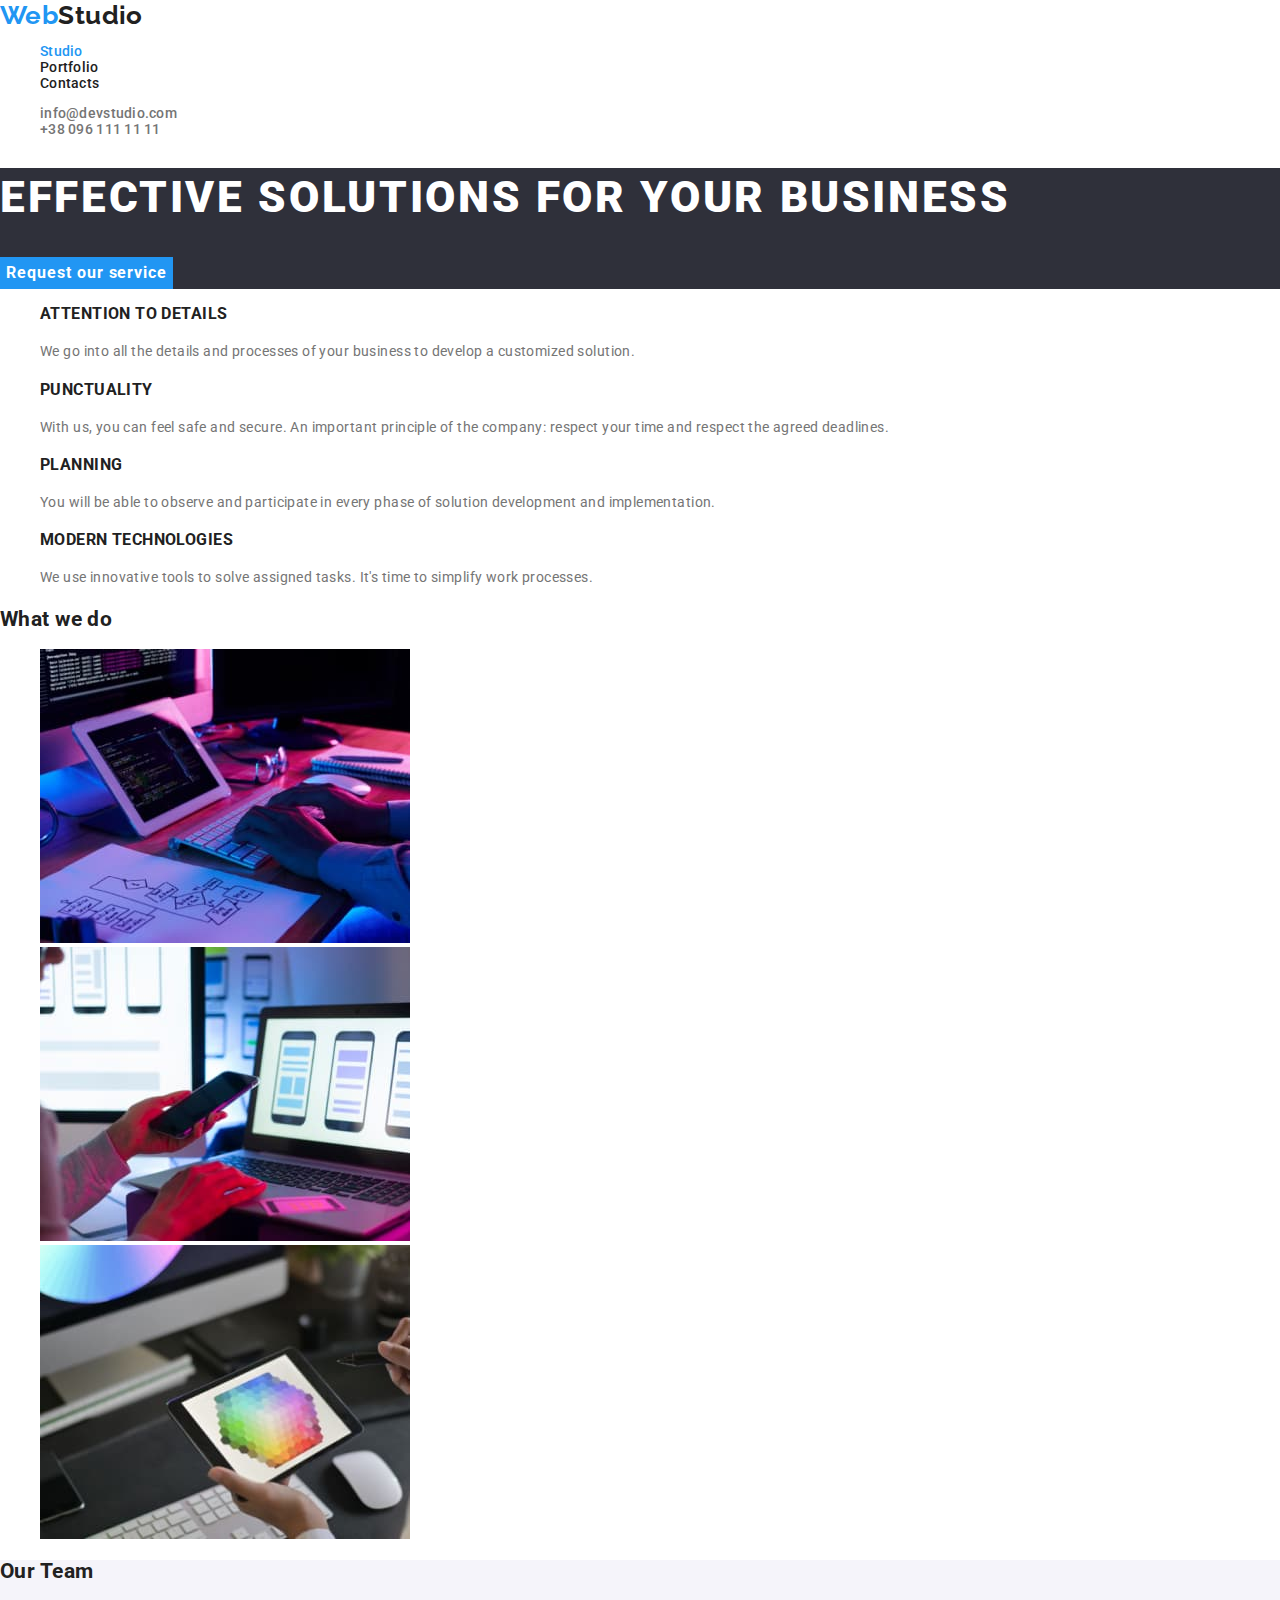
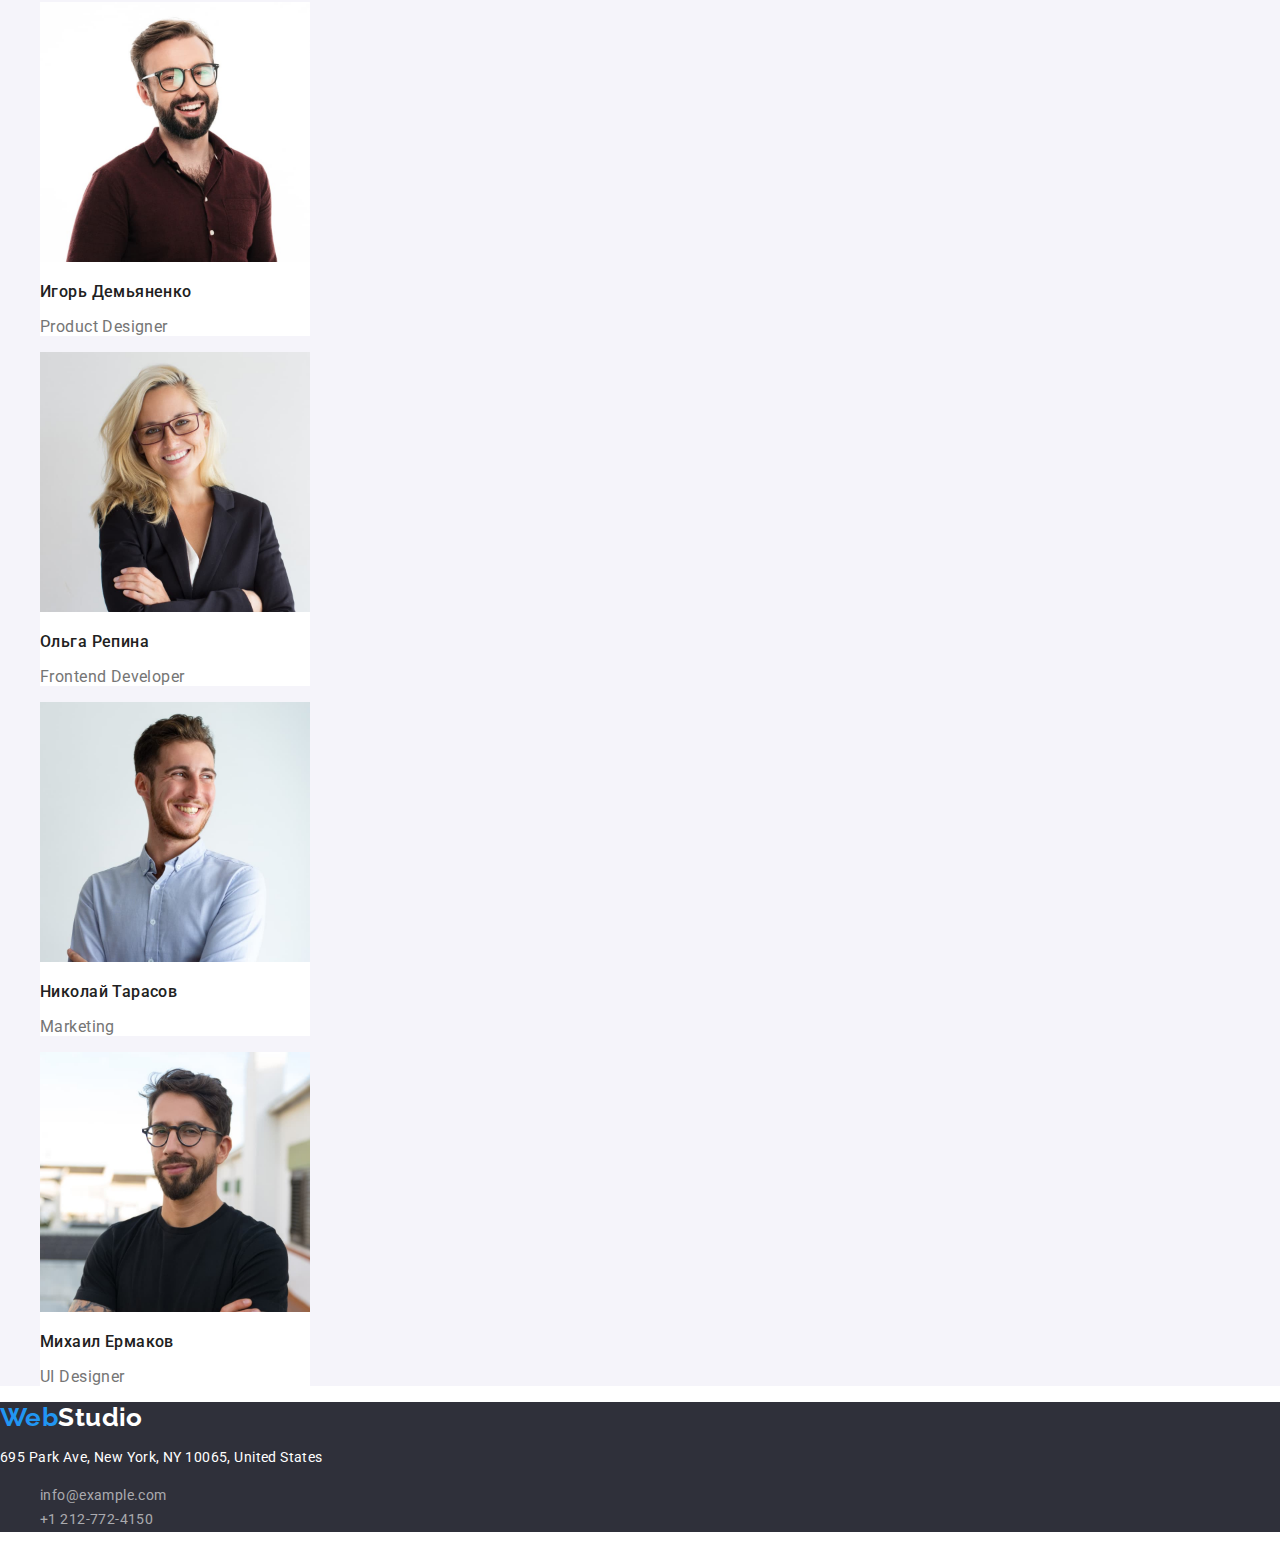
<file: index.html>
<!DOCTYPE html>
<html lang="en">
  <head>
    <meta charset="UTF-8" />
    <meta http-equiv="X-UA-Compatible" content="IE=edge" />
    <meta name="viewport" content="width=device-width, initial-scale=1.0" />
    <title>Document</title>
    <link rel="preconnect" href="https://fonts.googleapis.com">
    <link rel="preconnect" href="https://fonts.gstatic.com" crossorigin>
    <link href="https://fonts.googleapis.com/css2?family=Raleway:wght@700&family=Roboto:wght@400;500;700;900&display=swap" rel="stylesheet">
    <link
      rel="stylesheet"
      href="https://cdnjs.cloudflare.com/ajax/libs/modern-normalize/1.0.0/modern-normalize.min.css"
    />
    <link rel="stylesheet" href="./css/styles.css">
  </head>
  <body>
    <!--Page Header-->
    <header class="header">
      <nav>
        <a href="/" class="logo header-link">
            Web<span class="logo-1">Studio</span>
        </a>
        <ul class="nav-site">
          <li class="list"><a href="./index.html" class="link active">Studio</a></li>
          <li class="list"><a href="./portfolio.html" class="link">Portfolio</a></li>
          <li class="list"><a href="/contacts.html" class="link">Contacts</a></li>
        </ul>
      </nav>

        <ul>
            <li class="header-list list"><a href="" class="link">info@devstudio.com</a></li>
            <li class="header-list list"><a href="" class="link">+38 096 111 11 11</a></li>
        </ul>
    </header>

    <main>
        <section class="hero">
          <h1 class="hero-heading">EFFECTIVE SOLUTIONS FOR YOUR BUSINESS</h1>
            <button type="button" class="button-current">
                Request our service
            </button>
        </section>

      <section class="definition-section">
        <h2 class="visually-hidden">What defines us</h2>
        <ul>
          <li class="definition-list list">
            <h3 class="definition-name">Attention to details</h3>
            <p class="definition-about">
              We go into all the details and processes of your business to
              develop a customized solution.
            </p>
          </li>
          <li class="definition-list list">
            <h3 class="definition-name">Punctuality</h3>
            <p class="definition-about">
              With us, you can feel safe and secure. An important principle of
              the company: respect your time and respect the agreed deadlines.
            </p>
          </li>
          <li class="definition-list list">
            <h3 class="definition-name">Planning</h3>
            <p class="definition-about">
              You will be able to observe and participate in every phase of
              solution development and implementation.
            </p>
          </li>
          <li class="definition-list list">
            <h3 class="definition-name">Modern Technologies</h3>
            <p class="definition-about">
              We use innovative tools to solve assigned tasks. It's time to
              simplify work processes.
            </p>
          </li>
        </ul>
      </section>
      <section class="section">
        <h2 class="section title">What we do</h2>
        <ul>
          <li class="list">
            <!--image-->
            <img 
                src="./images/box 1.jpg" 
                alt="box" 
                width="370">
          </li>
          <li class="list">
            <!--image-->
            <img 
                src="./images/box 2.jpg" 
                alt="box" 
                width="370">
          </li>
          <li class="list">
            <!--image-->
            <img 
                src="./images/box 3.jpg" 
                alt="box" 
                width="370">
          </li>
        </ul>
      </section>
      <section class="team section">
        <h2 class="section title">Our Team</h2>
        <ul>
          <li class="list">
            <!--image-->
            <div class="box">
            <img 
                src="./images/portrait-1.jpg" 
                alt="portrait-1" 
                width="270">
            <h3 lang="ru" class="team-name">Игорь Демьяненко</h3>
            <p class="team-position">Product Designer</p>
            </div>
          </li>
          <li class="list">
            <!--image-->
            <div class="box">
            <img 
                src="./images/portrait-2.jpg" 
                alt="portrait-2" 
                width="270">
            <h3 lang="ru" class="team-name">Ольга Репина</h3>
            <p class="team-position">Frontend Developer</p>
            </div>
          </li>
          <li class="list">
            <!--image-->
            <div class="box">
            <img 
                src="./images/portrait-3.jpg" 
                alt="portrait-3" 
                width="270">
            <h3 lang="ru" class="team-name">Николай Тарасов</h3>
            <p class="team-position">Marketing</p>
            </div>
          </li>
          <li class="list">
            <!--image-->
            <div class="box">
            <img 
                src="./images/portrait-4.jpg" 
                alt="portrait-4" 
                width="270">
            <h3 lang="ru" class="team-name">Михаил Ермаков</h3>
            <p class="team-position">UI Designer</p>
            </div>
          </li>
        </ul>
      </section>
    </main>

    <footer class="footer">
      <a href="/" class="logo footer-link">Web<span class="logo-2">Studio</span></a>
      <address>
        <p class="address"> 
          695 Park Ave, New York, NY 10065,
          United States
        </p>
        <ul>
            <li class="list"><a href="mailto:info@example.com" class="address-link">info@example.com</a></li>
            <li class="list"><a href="tel:+12127724150" class="address-link">+1 212-772-4150</a></li>
        </ul>  
      </address>
    </footer>
  </body>
</html>
</file>
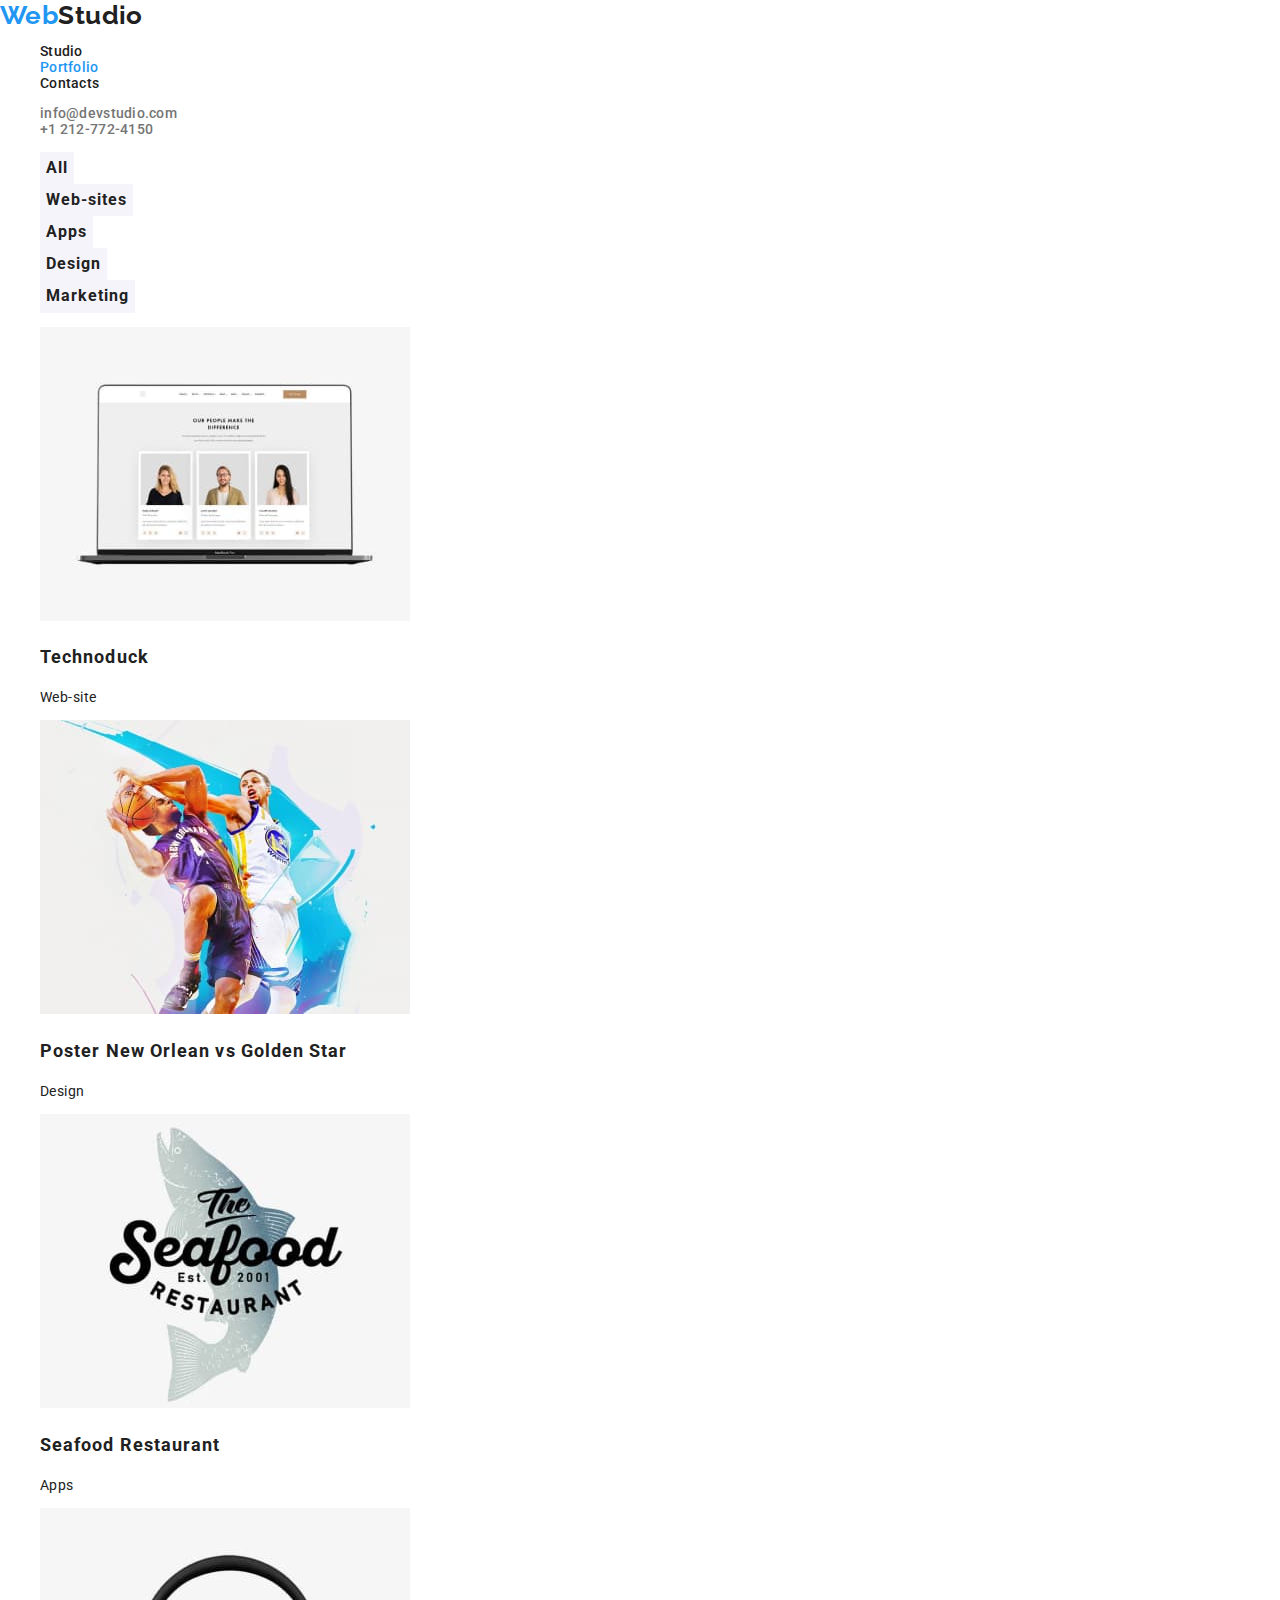
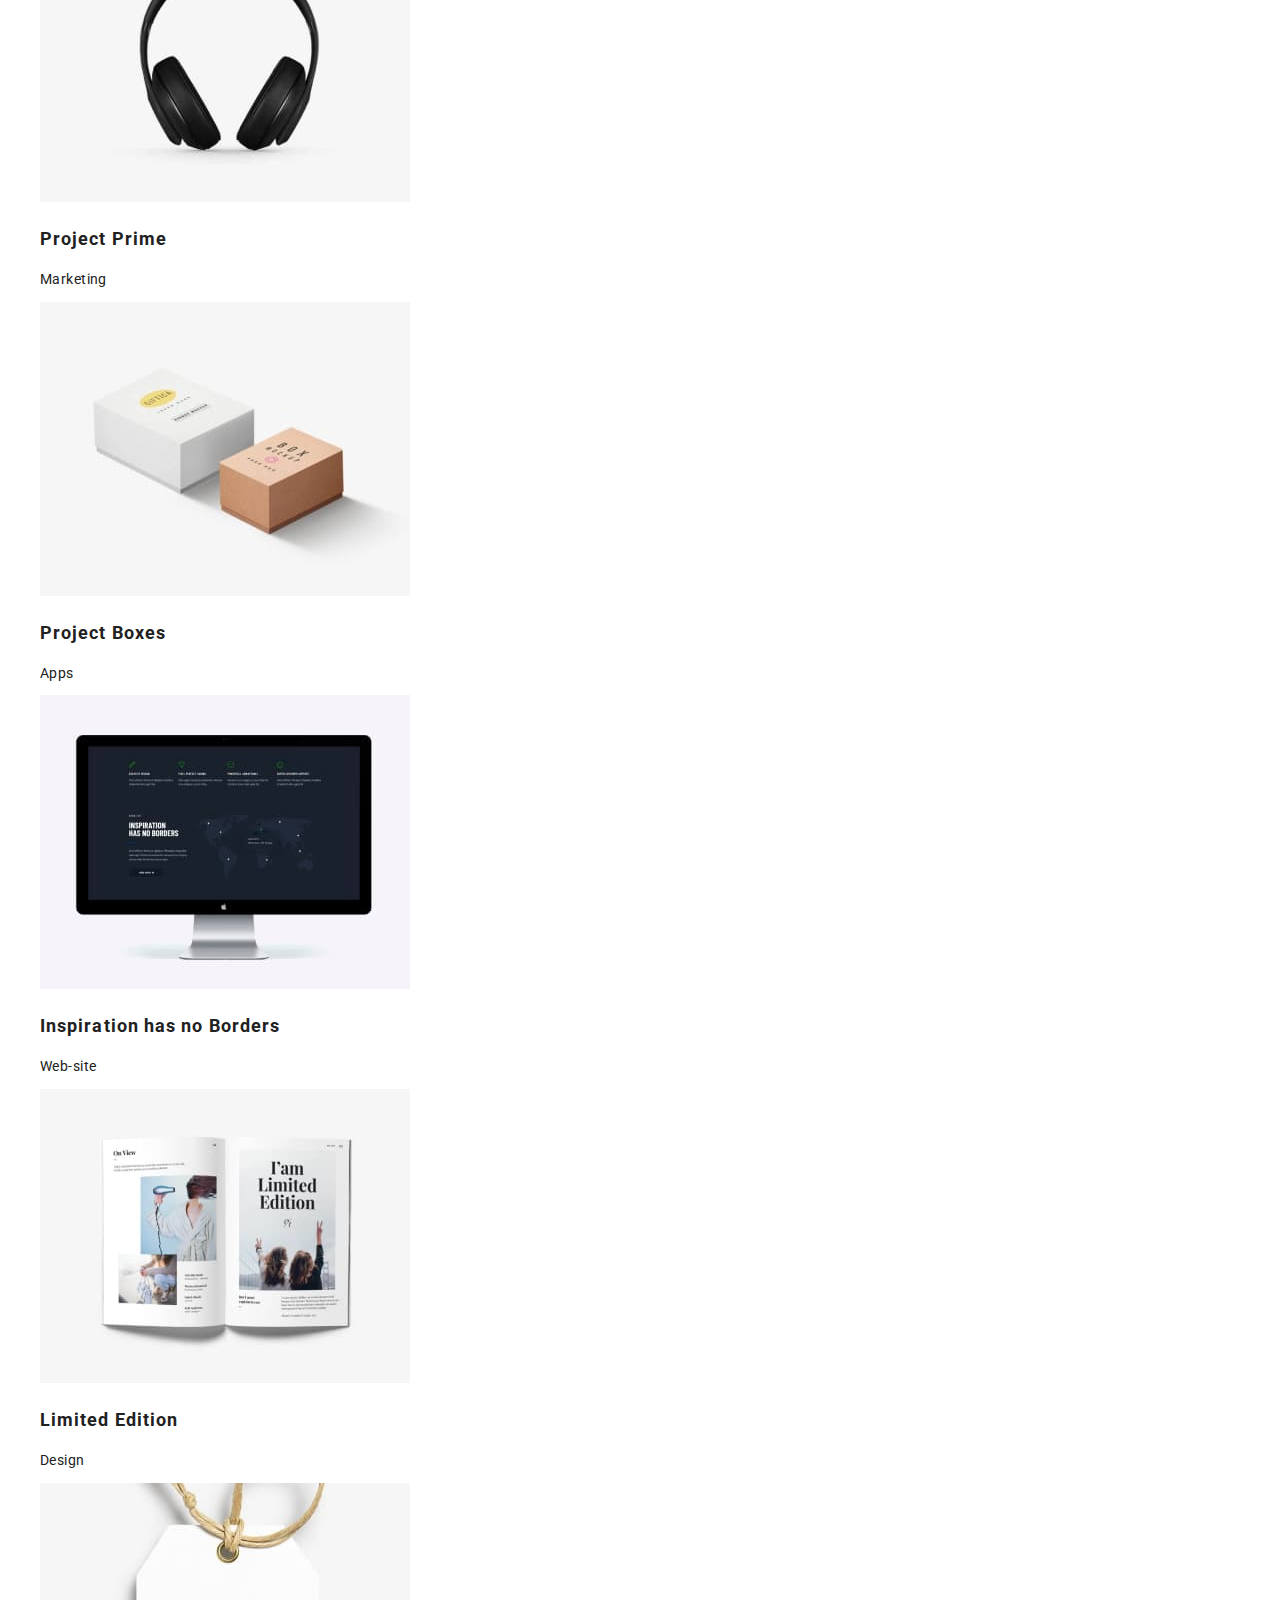
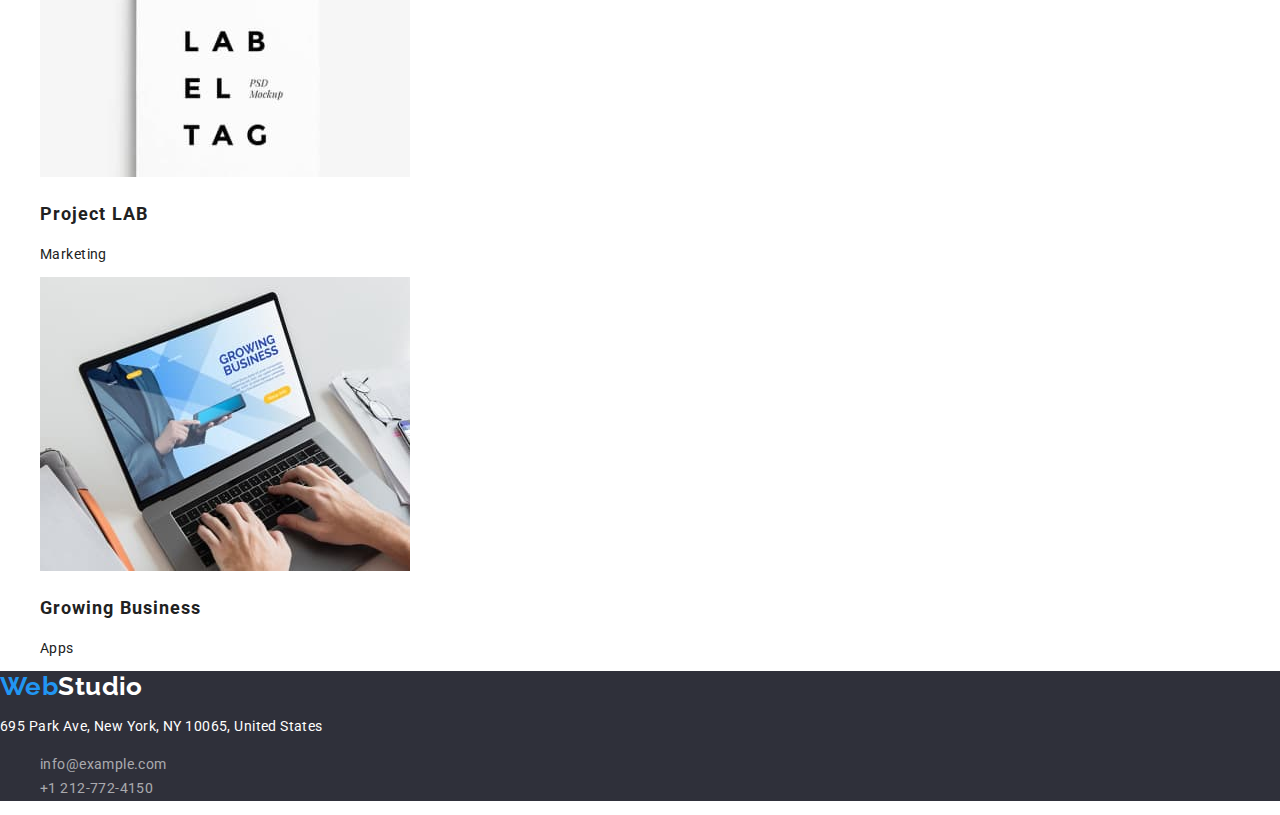
<file: portfolio.html>
<!DOCTYPE html>
<html lang="en">
<head>
    <meta charset="UTF-8">
    <meta http-equiv="X-UA-Compatible" content="IE=edge">
    <meta name="viewport" content="width=device-width, initial-scale=1.0">
    <title>Document</title>
    <link rel="preconnect" href="https://fonts.googleapis.com">
    <link rel="preconnect" href="https://fonts.gstatic.com" crossorigin>
    <link href="https://fonts.googleapis.com/css2?family=Raleway:wght@700&family=Roboto:wght@400;500;700;900&display=swap" rel="stylesheet">
    <link
      rel="stylesheet"
      href="https://cdnjs.cloudflare.com/ajax/libs/modern-normalize/1.0.0/modern-normalize.min.css"
    />
    <link rel="stylesheet" href="./css/styles.css">
</head>
<body>
    <header class="header">
        <nav>
          <a href="/" class="logo header-link">
            Web<span class="logo-1">Studio</span>
          </a>
          <ul class="nav-site">
            <li class="list"><a href="./index.html" class="link">Studio</a></li>
            <li class="list"><a href="./portfolio.html" class="link active">Portfolio</a></li>
            <li class="list"><a href="/contacts.html" class="link">Contacts</a></li>
          </ul>
        </nav>
  
          <ul>
              <li class="header-list list"><a href="" class="link">info@devstudio.com</a></li>
              <li class="header-list list"><a href="" class="link">+1 212-772-4150</a></li>
          </ul>
    </header>

    <main>
        <section>
            <h1 class="visually-hidden">Portfolio</h1>
            <!--buttons--> 
            <ul>
                <li class="portfolio-list list">
                    <button type="button" class="button">All</button>
                </li>
                <li class="portfolio-list list">
                    <button type="button" class="button">Web-sites</button>
                </li>
                <li class="portfolio-list list">
                    <button type="button" class="button">Apps</button>
                </li>
                <li class="portfolio-list list">
                    <button type="button" class="button">Design</button>
                </li>
                <li class="portfolio-list list">
                    <button type="button" class="button">Marketing</button>
                </li>
            </ul>
            <!--images-->
            <ul>
                <li class="list">
                    <img src="./images/portfolio-1-1.jpg" alt="Portfolio">
                    <h2 class="portfolio-title">Technoduck</h2>
                    <p class="portfolio-about">Web-site</p>
                </li>
                <li class="list">
                    <img src="./images/portfolio-1-2.jpg" alt="Portfolio">
                    <h2 class="portfolio-title">Poster New Orlean vs Golden Star</h2>
                    <p class="portfolio-about">Design</p>
                </li>
                <li class="list">
                    <img src="./images/portfolio-1-3.jpg" alt="Portfolio">
                    <h2 class="portfolio-title">Seafood Restaurant</h2>
                    <p class="portfolio-about">Apps</p>
                </li>
                <li class="list">
                    <img src="./images/portfolio-2-1.jpg" alt="Portfolio">
                    <h2 class="portfolio-title">Project Prime</h2>
                    <p class="portfolio-about">Marketing</p>
                </li>
                <li class="list">
                    <img src="./images/portfolio-2-2.jpg" alt="Portfolio">
                    <h2 class="portfolio-title">Project Boxes</h2>
                    <p class="portfolio-about">Apps</p>
                </li>
                <li class="list">
                    <img src="./images/portfolio-2-3.jpg" alt="Portfolio">
                    <h2 class="portfolio-title">Inspiration has no Borders</h2>
                    <p class="portfolio-about">Web-site</p>
                </li>
                <li class="list">
                    <img src="./images/portfolio-3-1.jpg" alt="Portfolio">
                    <h2 class="portfolio-title">Limited Edition</h2>
                    <p class="portfolio-about">Design</p>
                </li>
                <li class="list">
                    <img src="./images/portfolio-3-2.jpg" alt="Portfolio">
                    <h2 class="portfolio-title">Project LAB</h2>
                    <p class="portfolio-about">Marketing</p>
                </li>
                <li class="list">
                    <img src="./images/portfolio-3-3.jpg" alt="Portfolio">
                    <h2 class="portfolio-title">Growing Business</h2>
                    <p class="portfolio-about">Apps</p>
                </li>
            </ul>
        </section>
    </main>
    <footer class="footer">
        <a href="/" class="logo footer-link">Web<span class="logo-2">Studio</span></a>
        <address>
          <p class="address"> 
            695 Park Ave, New York, NY 10065,
            United States
          </p>
          <ul>
              <li class="list"><a href="mailto:info@example.com" class="address-link">info@example.com</a></li>
              <li class="list"><a href="tel:+12127724150" class="address-link">+1 212-772-4150</a></li>
          </ul>  
        </address>
    </footer>
</body>
</html>
</file>
<file: css/styles.css>
:root {
    --active-text-color: #2196F3;
    --hero-text-color: #FFFFFF;
    --ordinary-text-color: #212121;
    --description-text-color: #757575;
    --main-dark-background-color: #2F303A;
    --white-background-color: #FFFFFF;
    --portfolio-background-color: #E5E5E5;
    --mailto-color: rgba(255, 255, 255, 0.6);
    --button-portfolio-color: #F5F4FA;
}

body{
font-family: 'Roboto', sans-serif;
font-style: normal;
font-size: 14px;
font-weight: 400;
line-height: 1.14;
letter-spacing: 0.03em;
color: var(--ordinary-text-color);
background-color: var(--white-background-color);
}


.header {
background-color: var(--white-background-color);
}

.header-link, 
.footer-link {
    text-decoration: none;
}

.logo {
    font-family: 'Raleway';
    font-weight: 700;
    font-size: 26px;
    line-height: 1.17;
    color: var(--active-text-color);
}

.header-link .logo-1 {
    color: var(--ordinary-text-color);
}

.footer-link .logo-2 {
    color: var(--white-background-color);
}

.nav-site .link {
    text-decoration: none;
    font-family: 'Roboto', sans-serif;
    font-style: normal;
    font-size: 14px;
    font-weight: 500;
    line-height: 1.14;
    letter-spacing: 0.02em;
    color: var(--ordinary-text-color);
}

.nav-site .link:hover,
.nav-site .link:focus {
    text-decoration: none;
    color: var(--active-text-color);
}

.nav-site .active {
    text-decoration: none;
    color: var(--active-text-color);
}

.list {
    list-style: none;
}

.header-list .link {
    text-decoration: none;
    font-style: normal;
    font-weight: 500;
    letter-spacing: 0.02em;
    color: var(--description-text-color);    
}

.header-list .link:hover,
.header-list .link:focus {
    color: var(--active-text-color);
}

.hero-heading {
    font-size: 44px;
    font-weight: 900;
    line-height: 1.36;
    letter-spacing: 0.06em;
    color: var(--white-background-color);
}

.hero {
    background-color: var(--main-dark-background-color);
}

.visually-hidden {
     position: absolute;
     white-space: nowrap;
     width: 1px;
     height: 1px;
     overflow: hidden;
     border: 0;
     padding: 0;
     clip: rect(0 0 0 0);
     clip-path: inset(50%);
     margin: -1px;
}

.definition-name {
    font-weight: 700;
    text-transform: uppercase;
}

.definition-about {
    line-height: 1.71;
    color: var(--description-text-color);
}

.section-title {
    font-weight: 700;
    font-size: 36px;
    line-height: 1.17;
    color: var(--ordinary-text-color);
}

.team {
    background-color: var(--button-portfolio-color);
}

.box {
    background-color: var(--white-background-color);
    width: 270px;
}

.team-name {
    font-weight: 500;
    font-size: 16px;
    line-height: 1.19;
/* identical to box height */
}

.team-position {
    font-size: 16px;
    line-height: 1.19;
/* identical to box height */
    color: var(--description-text-color);
}

.footer {
    background-color: var(--main-dark-background-color);
}

.address {
    text-decoration: none;
    font-family: 'Roboto', sans-serif;
    font-style: normal;
    font-size: 14px;
    line-height: 1.71;
    letter-spacing: 00.03em;
/* or 171% */
    color: var(--white-background-color);
   } 

.address:hover,
.address:focus {
    color: var(--active-text-color);
}

.address-link {
    text-decoration: none;
    font-family: 'Roboto', sans-serif;
    font-style: normal;
    font-size: 14px;
    line-height: 1.71;
    letter-spacing: 00.03em;
    /* or 171% */
    color: var(--mailto-color);
}

.address-link:hover,
.address-link:focus {
    color: var(--active-text-color);
}

.button {
    font-family: inherit;
    font-weight: 700;
    font-size: 16px;
    line-height: 1.88;
    /* identical to box height, or 188% */
    letter-spacing: 0.06em;
    color: var(--ordinary-text-color);
    background-color: var(--button-portfolio-color);
    border: none;
}

.button-current {
    font-family: inherit;
    font-weight: 700;
    font-size: 16px;
    line-height: 1.88;
    /* identical to box height, or 188% */
    letter-spacing: 0.06em;
    color: var(--white-background-color);
    background-color: var(--active-text-color);
    border: none;
}

.button:hover,
.button:focus {
    color: var(--white-background-color);
    background-color: var(--active-text-color);
}

.portfolio-title {
    font-weight: 700;
    font-size: 18px;
    line-height: 2;
    letter-spacing: 0.06em;
    color: var(--ordinary-text-color);
}

.portfolio--about {
    font-size: 16px;
    line-height: 1.88;
    color: var(--description-text-color);
}
</file>
